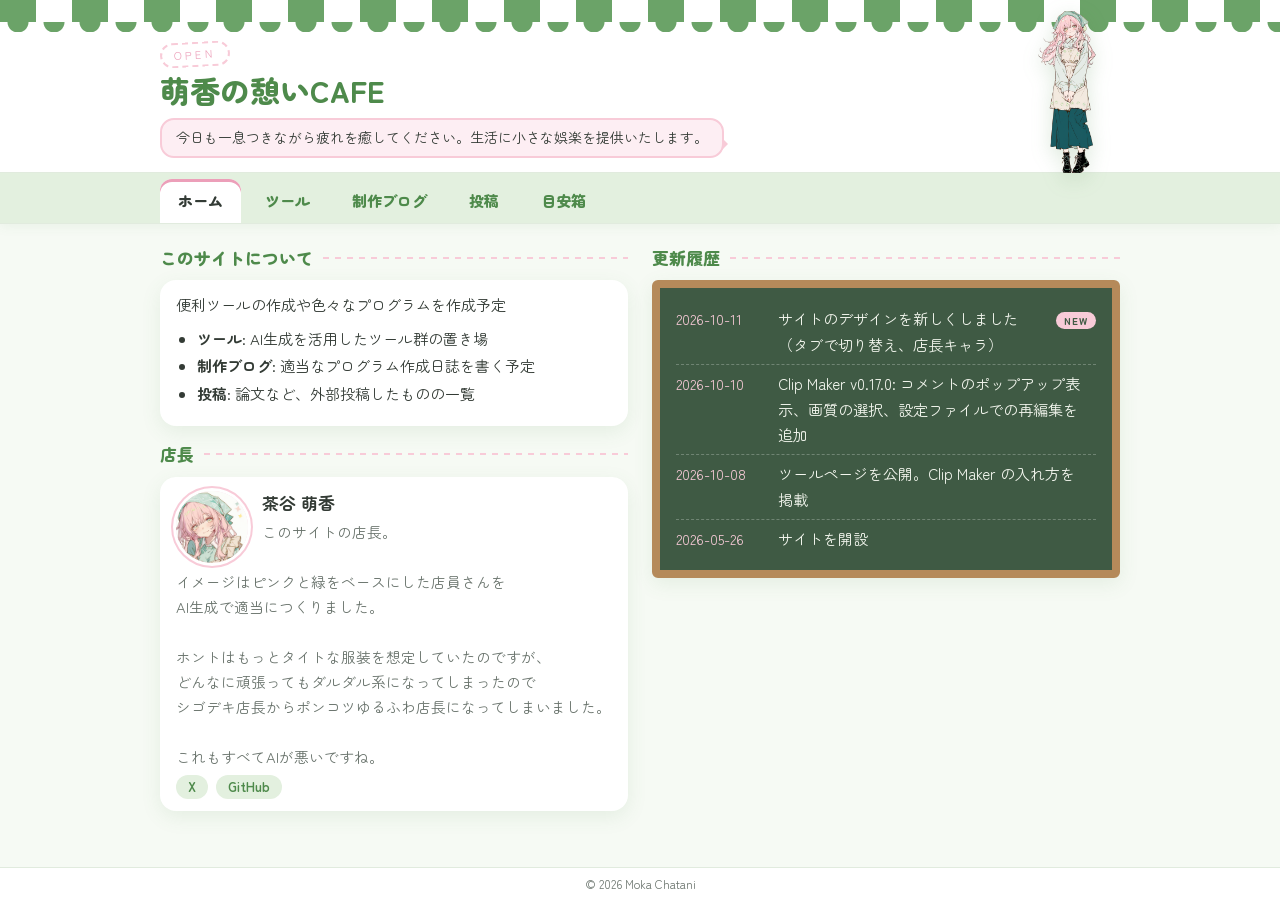
<file: index.html>
<!DOCTYPE html>
<html lang="ja">
<head>
<meta charset="UTF-8">
<meta name="viewport" content="width=device-width, initial-scale=1.0">
<title>萌香の憩いCAFE</title>
<meta name="description" content="今日も一息つきながら疲れを癒してください。生活に小さな娯楽を提供いたします。">
<link rel="preconnect" href="https://fonts.googleapis.com">
<link href="https://fonts.googleapis.com/css2?family=Zen+Maru+Gothic:wght@500;700;900&display=swap" rel="stylesheet">
<link rel="stylesheet" href="./style.css">
</head>
<body>
<div class="petals" aria-hidden="true"></div>
<header class="top">
  <div class="awning" aria-hidden="true"></div>
  <div class="wrap sign">
    <div class="sign-text">
      <span class="open">OPEN</span>
      <a class="name" href="./index.html">萌香の憩いCAFE</a>
      <p class="bubble">今日も一息つきながら疲れを癒してください。生活に小さな娯楽を提供いたします。</p>
    </div>
    <img class="chara" src="./img/chara.png" alt="店長 茶谷 萌香">
  </div>
  <nav class="tabs" aria-label="メニュー"><div class="wrap">
    <a href="./index.html#home" data-tab="home" class="active">ホーム</a><a href="./index.html#tools" data-tab="tools" class="">ツール</a><a href="./index.html#blog" data-tab="blog" class="">制作ブログ</a><a href="./index.html#posts" data-tab="posts" class="">投稿</a><a href="./index.html#inbox" data-tab="inbox" class="">目安箱</a>
  </div></nav>
</header>
<main class="wrap">

<section class="pane home" id="pane-home">
  <div class="col">
    <h2>このサイトについて</h2>
    <div class="panel prose"><p>便利ツールの作成や色々なプログラムを作成予定</p>
<ul><li><strong>ツール</strong>: AI生成を活用したツール群の置き場</li><li><strong>制作ブログ</strong>: 適当なプログラム作成日誌を書く予定</li><li><strong>投稿</strong>: 論文など、外部投稿したものの一覧</li></ul></div>
    <h2>店長</h2>
    <div class="panel profile">
      <img class="face" src="./img/face.png" alt="" width="72" height="72">
      <strong>茶谷 萌香</strong>
      <p>このサイトの店長。<br><br>イメージはピンクと緑をベースにした店員さんを<br>AI生成で適当につくりました。<br><br>ホントはもっとタイトな服装を想定していたのですが、<br>どんなに頑張ってもダルダル系になってしまったので<br>シゴデキ店長からポンコツゆるふわ店長になってしまいました。<br><br>これもすべてAIが悪いですね。</p>
      <p class="links"><a href="https://x.com/grenades_bomb" target="_blank" rel="noopener">X</a><a href="https://github.com/coconuts-milk" target="_blank" rel="noopener">GitHub</a></p>
    </div>
  </div>
  <div class="col">
    <h2>更新履歴</h2>
    <ul class="board"><li><time>2026-10-11</time><span>サイトのデザインを新しくしました（タブで切り替え、店長キャラ）</span><em class="new">NEW</em></li><li><time>2026-10-10</time><span>Clip Maker v0.17.0: コメントのポップアップ表示、画質の選択、設定ファイルでの再編集を追加</span></li><li><time>2026-10-08</time><span>ツールページを公開。Clip Maker の入れ方を掲載</span></li><li><time>2026-05-26</time><span>サイトを開設</span></li></ul>
  </div>
</section>

<section class="pane" id="pane-tools" hidden>
  <h2>ツール</h2>
  <div class="cards"><a class="card" href="./tools/clip-maker.html"><span class="badge">NEW</span><div class="thumb" style="background-image:url('./img/clip-maker/editor.png')"></div><div class="body"><h3>Clip Maker — YouTube 切り抜き</h3><p>YouTube の 1 場面（最長 60 秒）を切り抜きできる Chrome 拡張。横動画・short 対応、字幕・コメント・隠ぺい窓の ON/OFF 付き。</p><span class="more">くわしく →</span></div></a></div>
</section>

<section class="pane" id="pane-blog" hidden>
  <h2>制作ブログ</h2>
  <div class="panel soon">準備中です。今後作成予定。</div>
</section>

<section class="pane" id="pane-posts" hidden>
  <h2>投稿</h2>
  <ul class="list"><li>まだありません。</li></ul>
</section>

<section class="pane" id="pane-inbox" hidden>
  <h2>目安箱</h2>
  <div class="panel prose">ツールの改善点やバグなどがありましたらこちらから連絡いただけますと幸いです。<br>また、欲しいツールの要望などがありましたらいただけますといつか作るかもしれないです。<br>お気軽にお問い合わせください。（目安箱ですので...）</div>
  <form class="panel inbox" id="inbox-form" autocomplete="off">
    <label>種類
      <select name="kind"><option value="bug">バグ</option><option value="improve">改善点</option><option value="wish">欲しいツール</option><option value="other">その他</option></select>
    </label>
    <label>対象のツール（任意）<input name="tool" placeholder="例: Clip Maker"></label>
    <label>お名前（任意）<input name="name" placeholder="ハンドルネームなど"></label>
    <label>連絡先（任意）<input name="contact" placeholder="返事が欲しいときは X の ID やメールなど"></label>
    <label>内容<textarea name="message" rows="6" required placeholder="困ったこと、直してほしいこと、欲しいもの など"></textarea></label>
    <input name="website" class="hp" tabindex="-1" autocomplete="off">
    <p class="actions"><button class="btn" type="submit">送る</button><span class="status" aria-live="polite"></span></p>
  </form>
</section>

</main>
<footer>© 2026 Moka Chatani</footer>
<script src="./site.js"></script>
</body>
</html>
</file>
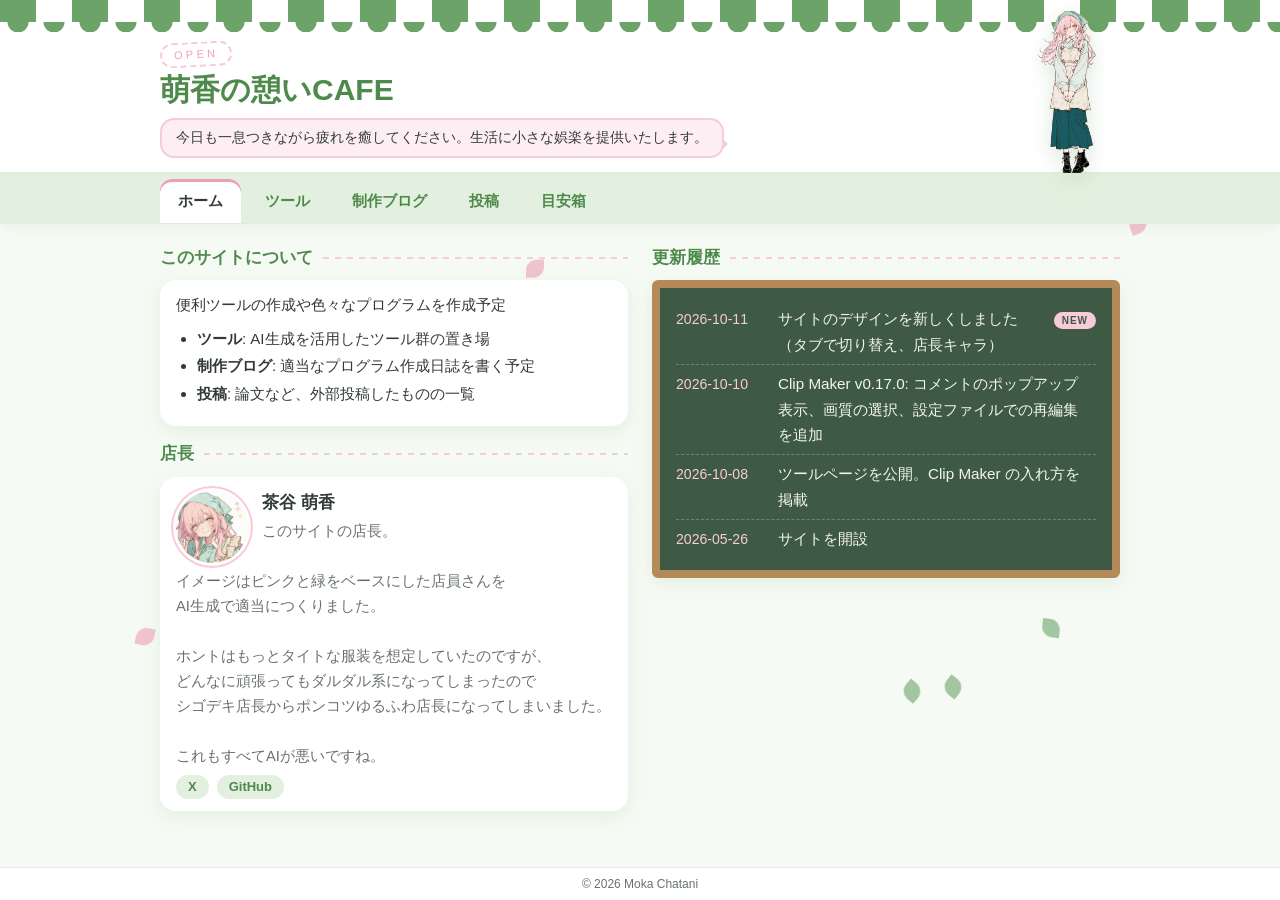
<file: pages/news.html>
<!DOCTYPE html><html lang="ja"><head><meta charset="UTF-8"><meta http-equiv="refresh" content="0; url=../index.html#home"><link rel="canonical" href="../index.html#home"></head><body><a href="../index.html#home">移動しました</a></body></html>
</file>
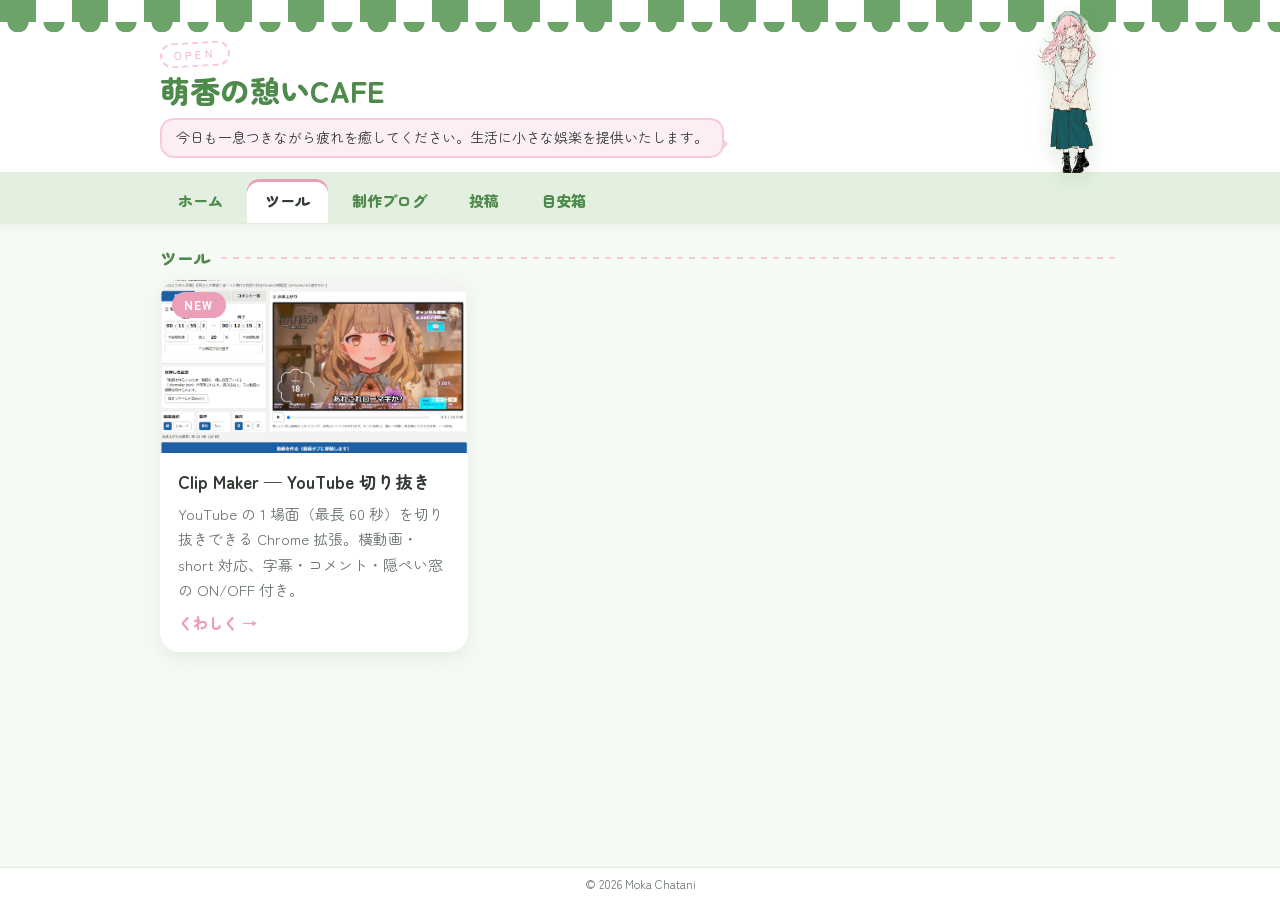
<file: pages/tools.html>
<!DOCTYPE html><html lang="ja"><head><meta charset="UTF-8"><meta http-equiv="refresh" content="0; url=../index.html#tools"><link rel="canonical" href="../index.html#tools"></head><body><a href="../index.html#tools">移動しました</a></body></html>
</file>
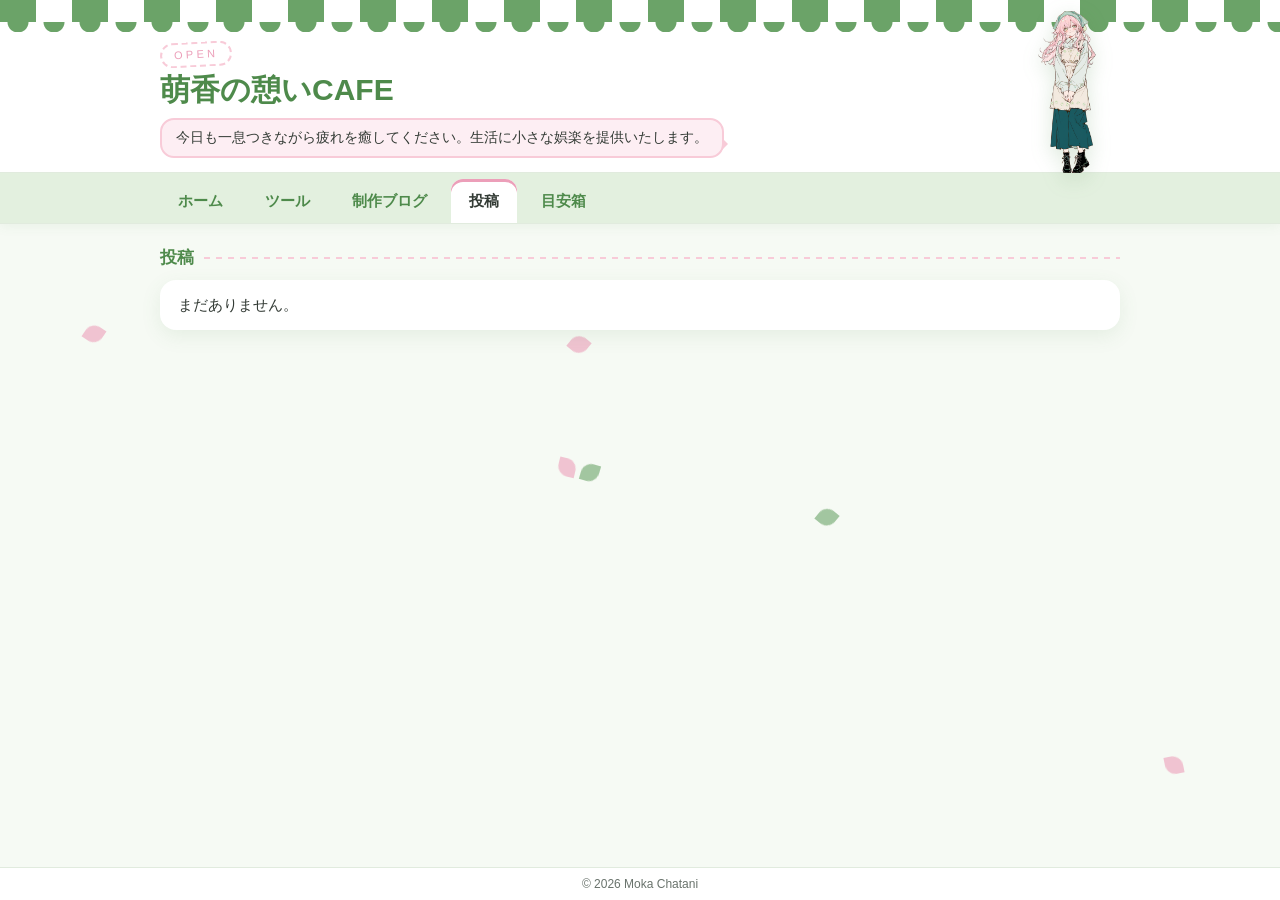
<file: pages/works.html>
<!DOCTYPE html><html lang="ja"><head><meta charset="UTF-8"><meta http-equiv="refresh" content="0; url=../index.html#posts"><link rel="canonical" href="../index.html#posts"></head><body><a href="../index.html#posts">移動しました</a></body></html>
</file>
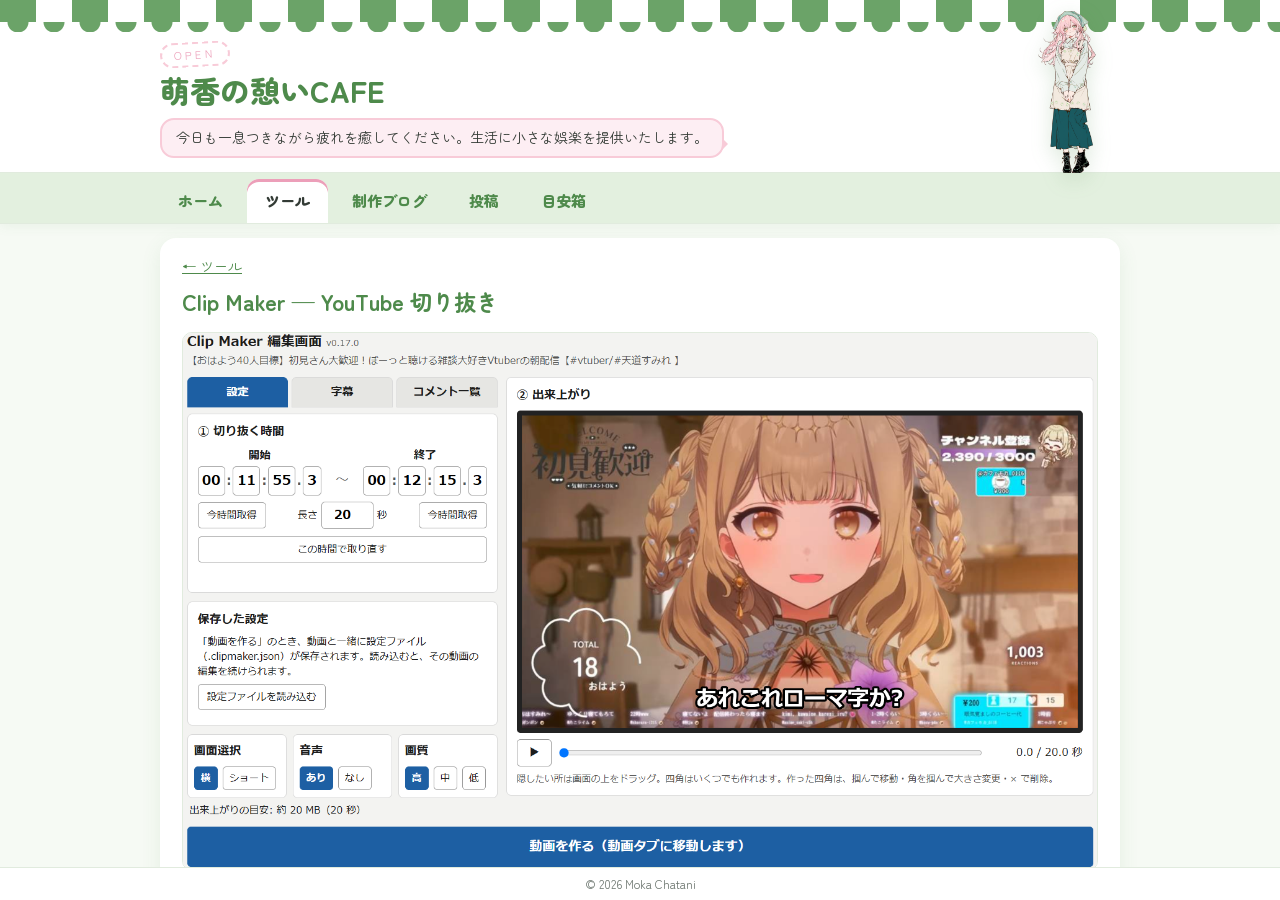
<file: tools/clip-maker.html>
<!DOCTYPE html>
<html lang="ja">
<head>
<meta charset="UTF-8">
<meta name="viewport" content="width=device-width, initial-scale=1.0">
<title>Clip Maker — YouTube 切り抜き | 萌香の憩いCAFE</title>
<meta name="description" content="YouTube の 1 場面（最長 60 秒）を切り抜きできる Chrome 拡張。横動画・short 対応、字幕・コメント・隠ぺい窓の ON/OFF 付き。">
<link rel="preconnect" href="https://fonts.googleapis.com">
<link href="https://fonts.googleapis.com/css2?family=Zen+Maru+Gothic:wght@500;700;900&display=swap" rel="stylesheet">
<link rel="stylesheet" href="../style.css">
</head>
<body>
<div class="petals" aria-hidden="true"></div>
<header class="top">
  <div class="awning" aria-hidden="true"></div>
  <div class="wrap sign">
    <div class="sign-text">
      <span class="open">OPEN</span>
      <a class="name" href="../index.html">萌香の憩いCAFE</a>
      <p class="bubble">今日も一息つきながら疲れを癒してください。生活に小さな娯楽を提供いたします。</p>
    </div>
    <img class="chara" src="../img/chara.png" alt="店長 茶谷 萌香">
  </div>
  <nav class="tabs" aria-label="メニュー"><div class="wrap">
    <a href="../index.html#home" data-tab="home" class="">ホーム</a><a href="../index.html#tools" data-tab="tools" class="active">ツール</a><a href="../index.html#blog" data-tab="blog" class="">制作ブログ</a><a href="../index.html#posts" data-tab="posts" class="">投稿</a><a href="../index.html#inbox" data-tab="inbox" class="">目安箱</a>
  </div></nav>
</header>
<main class="wrap">

<article class="panel prose article">
  <p class="crumb"><a href="../index.html#tools">← ツール</a></p>
  <h1>Clip Maker — YouTube 切り抜き</h1>
  <figure><img src="../img/clip-maker/editor.png" alt="" loading="lazy"></figure>
<p>YouTube の 1 場面（最長 60 秒）を、切り抜きできるツールです。<br>横動画・short 対応、字幕・コメント・隠ぺい窓の ON/OFF 機能付き。</p>
<p class="dl"><a class="btn" href="https://github.com/coconuts-milk/clip-maker-extension/archive/refs/heads/main.zip">ダウンロード（zip）</a></p><h3>拡張機能の導入方法</h3>
<ol><li><a href="https://github.com/coconuts-milk/clip-maker-extension/archive/refs/heads/main.zip" target="_blank" rel="noopener">zip をダウンロード</a>して展開する</li><li>Chrome で <code>chrome://extensions</code> を開き、右上の「デベロッパーモード」を ON にする</li><li>「パッケージ化されていない拡張機能を読み込む」で、展開した中の <code>extension</code> フォルダを選ぶ</li></ol>
<p>更新するときは、同じ zip をもう一度ダウンロードして展開し、<code>chrome://extensions</code> の更新ボタンを押してください。Chrome の起動時に「デベロッパーモードの拡張機能を無効にしますか」と出ることがあります。「キャンセル」で使い続けられます。</p>
<h3>使い方</h3>
<div class="row">
<figure><img src="../img/clip-maker/panel.png" alt="" loading="lazy"></figure>
<ol><li>YouTube の動画ページで拡張機能アイコン → Clip Maker 選択</li><li>左画像のパネルが横に開くので、切り抜きたい開始時間で停止して「今時間取得」を押すと時間を取得する</li><li>「吸い出して編集画面を開く」で録画開始</li><li>録画後に編集画面が開く</li><li>編集画面の「設定」「字幕」「コメント一覧」で一通りの切り抜き用設定が可能</li><li>設定後、「動画を作る（動画タブに移動します）」で切り抜き動画完成版の録画を実行する</li></ol>
</div>
<h3>隠ぺい窓</h3>
<div class="row">
<figure><img src="../img/clip-maker/mask_off.png" alt="隠ぺい窓なし" loading="lazy"><figcaption>隠ぺい窓なし</figcaption></figure>
<figure><img src="../img/clip-maker/mask_on.png" alt="隠ぺい窓あり" loading="lazy"><figcaption>隠ぺい窓あり</figcaption></figure>
</div>
<p>出来上がり内のプレビュー画面をドラッグすると、隠ぺい窓を追加できる</p>
<h3>注意事項</h3>
<ul><li>切り抜き時間分再生しながら録画を行います。録画中は YouTube のタブを表示したままにしてください。</li><li>音声認識は初回のみ認識モデル（数百 MB）のダウンロードを行います。このため、音声認識の字幕生成は編集画面表示してから DL 時間 + モデルによる認識時間（数分）後に反映されます。</li><li>切り抜き動画を作成する際は事前に元動画の権利者の許諾をいただいてください。ご利用はご自身の責任でお願いいたします。</li><li>基本的には個人配信者・小規模な企業配信者を対象とした切り抜きへの使用を想定しています。ニュースターやアップアンドカミングな配信者向けであり、中堅やベテラン配信者対象の切り抜き・企業様のご利用はお控えいただきますと助かります。</li></ul>
<h3>謝辞</h3>
<ul><li>本ツールの説明に天道すみれ様（X: <a href="https://x.com/tendou_sumire" target="_blank" rel="noopener">https://x.com/tendou_sumire</a>　YouTube: <a href="https://www.youtube.com/@tendousumire" target="_blank" rel="noopener">https://www.youtube.com/@tendousumire</a>）の動画を使用させていただきました。大変ありがとうございます。</li><li>動画元: <a href="https://www.youtube.com/watch?v=b8q7lurQsYo" target="_blank" rel="noopener">https://www.youtube.com/watch?v=b8q7lurQsYo</a></li></ul>
</article>
</main>
<footer>© 2026 Moka Chatani</footer>
<script src="../site.js"></script>
</body>
</html>
</file>
<file: style.css>
/* 萌香の憩いCAFE — 緑（茶）×ピンク（萌）。上にヘッダー（看板と店長）、その下にタブ、中身は 1 画面に収める */
:root {
  --bg: #F6FAF4; --panel: #FFFFFF; --ink: #333B35; --muted: #69736C;
  --green: #6BA368; --green-dark: #4E8A4B; --green-soft: #E3F0DF;
  --pink: #F8CBD8; --pink-dark: #EC9FB9; --pink-soft: #FDEEF3;
  --line: #E1EBDE; --shadow: 0 6px 20px rgba(78, 138, 75, .10);
  --board: #3f5a44;
}
* { box-sizing: border-box; }
html, body { height: 100%; }
body { margin: 0; font-family: "Zen Maru Gothic", "Hiragino Maru Gothic ProN", "Yu Gothic", Meiryo, sans-serif; background: var(--bg); color: var(--ink); line-height: 1.7; font-size: 15px; display: flex; flex-direction: column; min-height: 100vh; }
a { color: var(--green-dark); }
img { max-width: 100%; height: auto; }
.wrap { max-width: 1000px; margin: 0 auto; padding: 0 20px; width: 100%; }

/* 舞う花びらと葉（文字の後ろ。ヘッダーと中身のパネルより下に描く） */
.petals { position: fixed; inset: 0; pointer-events: none; z-index: 0; overflow: hidden; }
.petal { position: absolute; top: -40px; width: 18px; height: 18px; border-radius: 60% 0 60% 0; opacity: .6; animation: fall linear infinite; }
.petal.p { background: var(--pink-dark); }
.petal.g { background: var(--green); border-radius: 0 60% 0 60%; }
@keyframes fall { 0% { transform: translateY(-5vh) rotate(0deg); } 100% { transform: translateY(110vh) rotate(540deg); } }
@media (prefers-reduced-motion: reduce) { .petal { display: none; } }
main.wrap, footer { position: relative; z-index: 1; }

/* ヘッダー: 日よけ → 看板（名前・店長のひとこと・店長の絵） → タブ */
header.top { flex: 0 0 auto; background: var(--panel); border-bottom: 1px solid var(--line); box-shadow: 0 2px 12px rgba(78,138,75,.08); position: relative; z-index: 2; }
.awning { height: 22px; background: repeating-linear-gradient(90deg, var(--green) 0 36px, #fff 36px 72px); position: relative; }
.awning::after { content: ""; position: absolute; left: 0; right: 0; top: 100%; height: 10px; background: radial-gradient(circle at 18px -2px, transparent 16px, var(--green) 17px) 0 0 / 36px 10px repeat-x; }
.awning::after { background: radial-gradient(circle at 18px 0, var(--green) 10px, transparent 11px) 0 0 / 36px 10px repeat-x; }
.sign { display: flex; align-items: flex-end; justify-content: space-between; gap: 20px; height: 150px; padding-top: 12px; }
.sign-text { padding-bottom: 14px; }
.open { display: inline-block; font-size: 11px; letter-spacing: .3em; color: var(--pink-dark); border: 2px dashed var(--pink); border-radius: 999px; padding: 1px 12px; margin-bottom: 6px; transform: rotate(-3deg); }
.name { display: block; font-size: 30px; font-weight: 900; color: var(--green-dark); text-decoration: none; line-height: 1.2; }
.name:hover { color: var(--pink-dark); }
.bubble { position: relative; display: inline-block; margin: 10px 0 0; padding: 6px 14px; background: var(--pink-soft); border: 2px solid var(--pink); border-radius: 14px; color: var(--ink); font-size: 14px; }
.bubble::after { content: ""; position: absolute; right: -12px; top: 50%; border: 6px solid transparent; border-left-color: var(--pink); }
.chara { height: 165px; width: auto; align-self: flex-end; margin-bottom: -1px; filter: drop-shadow(0 6px 10px rgba(78,138,75,.2)); transition: transform .25s; }
.chara:hover { transform: translateY(-4px) rotate(2deg); }
.tabs { background: var(--green-soft); border-top: 1px solid var(--line); }
.tabs .wrap { display: flex; gap: 6px; overflow-x: auto; scrollbar-width: none; }
.tabs a { flex: 0 0 auto; text-decoration: none; font-weight: 800; color: var(--green-dark); padding: 9px 18px; border-radius: 12px 12px 0 0; margin-top: 6px; white-space: nowrap; }
.tabs a.active { background: var(--panel); color: var(--ink); box-shadow: inset 0 3px 0 var(--pink-dark); }
.tabs a:hover:not(.active) { background: #fff8; }

/* 中身: 残りの高さに収める。はみ出す分（ツールの説明など）はこの中だけスクロール */
main.wrap { flex: 1 1 auto; min-height: 0; overflow-y: auto; padding-top: 14px; padding-bottom: 14px; }
.pane[hidden] { display: none !important; }
.pane.home { display: grid; grid-template-columns: 1fr 1fr; gap: 0 24px; }
h2 { font-size: 1.05rem; margin: 6px 0 8px; font-weight: 900; color: var(--green-dark); display: flex; align-items: center; gap: 10px; }
h2::after { content: ""; flex: 1; height: 2px; background: repeating-linear-gradient(90deg, var(--pink) 0 6px, transparent 6px 12px); }
.panel { background: var(--panel); border-radius: 16px; box-shadow: var(--shadow); padding: 12px 16px; margin-bottom: 14px; }

.prose p { margin: 0 0 8px; }
.prose p:last-child { margin-bottom: 0; }
.prose ul, .prose ol { padding-left: 1.4em; margin: 0 0 8px; }
.prose li { margin: 2px 0; }
.prose h2 { font-size: 1.1rem; margin: 20px 0 8px; }
.prose h2::after { display: none; }
.prose h3 { font-size: 1rem; margin: 16px 0 6px; }
.prose code { background: var(--green-soft); padding: 1px 6px; border-radius: 6px; font-size: .92em; }
.prose pre { background: #2b332d; color: #eef; padding: 12px; border-radius: 10px; overflow-x: auto; }
.prose figure { margin: 12px 0; }
.prose figure img { border-radius: 10px; border: 1px solid var(--line); max-height: 60vh; width: auto; }
.prose figcaption { color: var(--muted); font-size: .9rem; margin-top: 4px; }
.prose blockquote { margin: 0 0 8px; padding: 6px 12px; border-left: 4px solid var(--green); background: var(--green-soft); border-radius: 0 10px 10px 0; }
.prose .row { display: flex; gap: 20px; align-items: flex-start; flex-wrap: wrap; margin: 8px 0 12px; }
.prose .row > figure { flex: 1 1 300px; margin: 0; }
.prose .row > ol, .prose .row > ul { flex: 1 1 320px; margin: 0; }
.prose .row > figure img { max-height: none; width: auto; max-width: 100%; }
.prose .dl { margin: 6px 0 18px; }
.prose figure img { max-width: 100%; }
.prose.small { font-size: .92rem; color: var(--muted); }
.prose.small p { margin: 2px 0 0; }

.profile { overflow: hidden; }
.profile .face { float: left; margin: 2px 14px 6px 0; border-radius: 50%; object-fit: cover; box-shadow: 0 0 0 3px #fff, 0 0 0 5px var(--pink); }
.profile strong { display: block; font-size: 1.05rem; }
.profile p { margin: 2px 0 0; color: var(--muted); font-size: .92rem; }
.profile .links a { display: inline-block; margin: 4px 8px 0 0; padding: 1px 12px; border-radius: 999px; background: var(--green-soft); text-decoration: none; font-weight: 700; font-size: 13px; }
.profile .links a:hover { background: var(--pink-soft); color: var(--pink-dark); }

/* 更新履歴: 黒板のメニュー */
ul.board { list-style: none; margin: 0 0 14px; padding: 12px 16px; max-height: calc(100vh - 330px); min-height: 160px; overflow-y: auto; scrollbar-color: var(--pink) transparent; background: var(--board); color: #f3f6ee; border: 8px solid #b58a5a; border-radius: 6px; box-shadow: var(--shadow); }
ul.board li { padding: 6px 0; border-bottom: 1px dashed rgba(255,255,255,.25); display: grid; grid-template-columns: 92px 1fr auto; gap: 10px; align-items: baseline; font-size: .95rem; }
ul.board li:last-child { border-bottom: 0; }
ul.board time { color: var(--pink); font-variant-numeric: tabular-nums; font-size: .88rem; }
ul.board a { color: #fff; }
ul.board .new { font-style: normal; font-size: 10px; font-weight: 900; letter-spacing: .1em; color: var(--board); background: var(--pink); padding: 0 8px; border-radius: 999px; }

/* ツール: 画像つきカード */
.cards { display: grid; grid-template-columns: repeat(auto-fill, minmax(280px, 1fr)); gap: 18px; }
.card { position: relative; background: var(--panel); border-radius: 20px; overflow: hidden; box-shadow: var(--shadow); text-decoration: none; color: inherit; transition: transform .2s, box-shadow .2s; display: block; }
.card:hover { transform: translateY(-5px) rotate(-.4deg); box-shadow: 0 16px 36px rgba(78,138,75,.18); }
.card .thumb { aspect-ratio: 16 / 9; background: var(--green-soft) center/cover no-repeat; }
.card .body { padding: 14px 18px 16px; }
.badge { position: absolute; top: 12px; left: 12px; background: var(--pink-dark); color: #fff; font-size: 12px; font-weight: 900; padding: 3px 12px; border-radius: 999px; letter-spacing: .1em; }
.card h3 { margin: 0 0 4px; font-size: 1.1rem; color: var(--ink); }
.card p { margin: 0 0 8px; color: var(--muted); font-size: .93rem; }
.card .more { color: var(--pink-dark); font-weight: 800; }
.panel.soon { color: var(--muted); text-align: center; padding: 30px; }

/* ブログ・投稿の一覧 */
ul.list { list-style: none; padding: 0; margin: 0; }
ul.list li { background: var(--panel); border-radius: 16px; box-shadow: var(--shadow); padding: 12px 18px; margin-bottom: 12px; transition: transform .15s; }
ul.list li:hover { transform: translateX(4px); }
ul.list time { display: inline-block; margin-right: 12px; color: var(--green-dark); font-weight: 700; font-size: .9rem; }
ul.list li a, ul.list li strong { font-weight: 800; font-size: 1.08rem; }
ul.list li p { margin: 2px 0 0; color: var(--muted); font-size: .95rem; }
ul.list .place { margin-left: 10px; color: var(--muted); font-size: .9rem; }

/* 目安箱のフォーム */
form.inbox { display: grid; gap: 10px; max-width: 640px; }
form.inbox label { display: grid; gap: 4px; font-weight: 700; font-size: .92rem; color: var(--green-dark); }
form.inbox input, form.inbox select, form.inbox textarea { font: inherit; font-weight: 500; color: var(--ink); padding: 8px 12px; border: 2px solid var(--line); border-radius: 10px; background: #fff; width: 100%; }
form.inbox input:focus, form.inbox select:focus, form.inbox textarea:focus { outline: none; border-color: var(--pink-dark); }
form.inbox .hp { position: absolute; left: -9999px; width: 1px; height: 1px; }
form.inbox .actions { display: flex; align-items: center; gap: 14px; margin: 4px 0 0; }
form.inbox .status { color: var(--muted); font-size: .92rem; }
form.inbox button { border: 0; cursor: pointer; font: inherit; }
form.inbox button:disabled { opacity: .6; }

/* 個別ページ */
.article { padding: 16px 22px; }
.article h1 { font-size: 1.4rem; color: var(--green-dark); margin: 4px 0 6px; }
.article .lead { color: var(--muted); }
.article .crumb { margin: 0; font-size: .9rem; }
.btn { display: inline-block; padding: 8px 20px; border-radius: 999px; background: var(--green-dark); color: #fff; text-decoration: none; font-weight: 800; box-shadow: 0 4px 0 #3f7140; }
.btn:hover { transform: translateY(2px); box-shadow: 0 2px 0 #3f7140; }
.btn.ghost { background: #fff; color: var(--green-dark); border: 2px solid var(--green); box-shadow: 0 4px 0 var(--green-soft); }

footer { flex: 0 0 auto; padding: 6px 16px; text-align: center; color: var(--muted); font-size: 12px; border-top: 1px solid var(--line); background: var(--panel); }

@media (max-width: 720px) {
  html, body { height: auto; min-height: auto; }
  main.wrap { overflow: visible; }
  .sign { height: auto; align-items: center; }
  .name { font-size: 22px; }
  .bubble { font-size: 13px; }
  .chara { height: 120px; }
  .pane.home { grid-template-columns: 1fr; }
  ul.board li { grid-template-columns: 1fr; gap: 0; }
}
</file>
